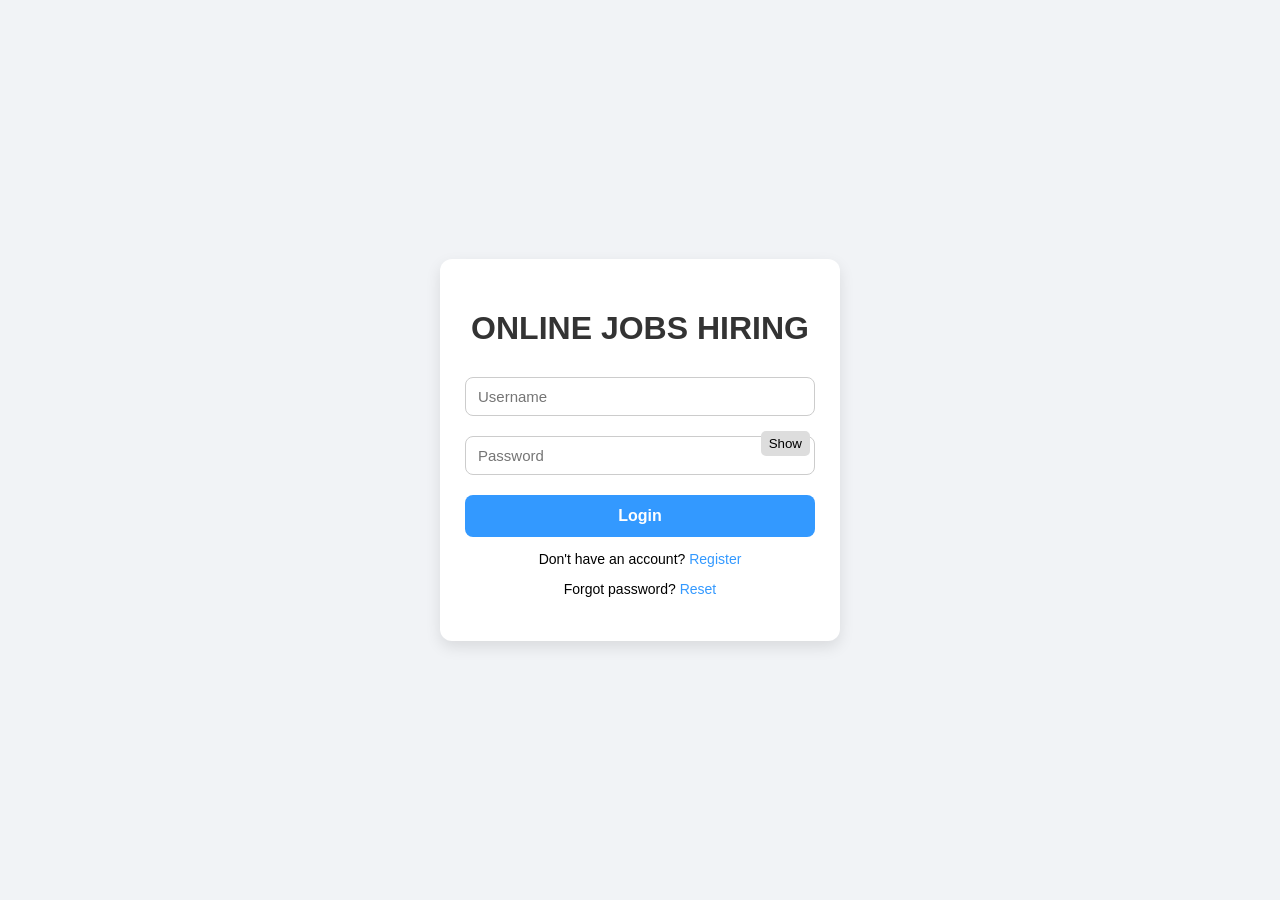
<file: index.html>
<!DOCTYPE html>
<html lang="en">
<head>
<meta charset="UTF-8">
<meta name="viewport" content="width=device-width, initial-scale=1.0">
<title>Dashboard - Online Jobs Hiring System</title>
<link rel="stylesheet" href="https://cdnjs.cloudflare.com/ajax/libs/font-awesome/6.0.0-beta3/css/all.min.css">
<style>
/* --- GENERAL BODY --- */
body {
    font-family: Arial, sans-serif;
    margin: 0;
    background-color: #f9f9f9;
}

/* --- HEADER --- */
.title-navbar {
    background: linear-gradient(90deg, #4e73df, #1cc88a);
    color: white;
    text-align: center;
    padding: 20px 0;
    font-size: 28px;
    font-weight: bold;
    box-shadow: 0 4px 8px rgba(0,0,0,0.2);
    position: sticky;
    top: 0;
    z-index: 100;
}

/* --- NAVBAR --- */
.button-navbar {
    display: flex;
    justify-content: space-between;
    align-items: center;
    background-color: white;
    padding: 12px 20px;
    box-shadow: 0 2px 4px rgba(0,0,0,0.1);
    position: sticky;
    top: 70px;
    z-index: 90;
}

.nav-buttons a {
    text-decoration: none;
    color: #333;
    font-weight: bold;
    margin-right: 20px;
    transition: all 0.3s ease;
}

.nav-buttons a:hover {
    color: #1cc88a;
    border-bottom: 2px solid #1cc88a;
}

/* --- PROFILE --- */
.profile-container {
    display: flex;
    align-items: center;
    gap: 10px;
}

.profile-container .profile-img {
    width: 45px;
    height: 45px;
    border-radius: 50%;
    object-fit: cover;
    border: 2px solid #1cc88a;
    box-shadow: 0 2px 6px rgba(0,0,0,0.2);
}

.username {
    font-weight: bold;
    color: #333;
}

/* --- LOGOUT BUTTON --- */
.logout-btn {
    background-color: #dc3545;
    color: white;
    border: none;
    padding: 10px 18px;
    border-radius: 8px;
    font-weight: bold;
    cursor: pointer;
    box-shadow: 0 2px 6px rgba(0,0,0,0.2);
    transition: all 0.3s ease;
    position: absolute;
    top: 20px;
    right: 20px;
    z-index: 200;
}

.logout-btn:hover {
    background-color: #c82333;
    transform: translateY(-1px);
}

/* --- DASHBOARD CARDS --- */
.cards {
    display: flex;
    gap: 15px;
    flex-wrap: wrap;
    margin-top: 30px;
}

.card {
    background: white;
    flex: 1 1 200px;
    padding: 20px;
    border-radius: 12px;
    text-align: center;
    box-shadow: 0 4px 10px rgba(0,0,0,0.1);
    transition: all 0.3s ease;
}

.card:hover {
    transform: translateY(-2px);
    box-shadow: 0 6px 14px rgba(0,0,0,0.15);
}

.card h3 {
    margin-bottom: 10px;
    color: #090909;
}

/* --- DASHBOARD NUMBERS --- */
.cards p {
    font-weight: bold;
    font-size: 24px;
    color: #333;
    margin: 0;
}

/* --- POST JOB FORM --- */
.job-form-container {
    display: flex;
    justify-content: center;
    margin-top: 40px;
}

.job-form {
    display: flex;
    flex-direction: column;
    gap: 12px;
    max-width: 500px;
    width: 100%;
    background: white;
    padding: 25px;
    border-radius: 15px;
    box-shadow: 0 4px 12px rgba(0,0,0,0.1);
    text-align: center;
}

.job-form h2 {
    margin-bottom: 20px;
    color: #101010;
}

.job-form input,
.job-form textarea {
    padding: 12px;
    border-radius: 8px;
    border: 1px solid #ced4da;
    font-size: 14px;
    transition: all 0.3s ease;
}

.job-form input:focus,
.job-form textarea:focus {
    outline: none;
    border-color: #1cc88a;
    box-shadow: 0 0 5px rgba(28,200,138,0.5);
}

.job-form button {
    background-color: #1cc88a;
    color: white;
    border: none;
    cursor: pointer;
    font-weight: bold;
    border-radius: 8px;
    padding: 12px;
    transition: all 0.3s ease;
}

.job-form button:hover {
    background-color: #17a673;
    transform: translateY(-2px);
}

/* --- MAIN CONTAINER --- */
main.container {
    padding: 20px;
    max-width: 1100px;
    margin: 0 auto;
}

/* --- RESPONSIVE --- */
@media (max-width: 700px) {
    .cards {
        flex-direction: column;
    }
    .button-navbar {
        flex-direction: column;
        align-items: flex-start;
    }
    .nav-buttons {
        margin-bottom: 10px;
    }
}
</style>
</head>
<body>

<!-- Logout Button -->
<button class="logout-btn" onclick="logout()">Logout</button>

<!-- HEADER -->
<header class="title-navbar">
    ONLINE JOBS HIRING
</header>

<!-- NAVBAR -->
<nav class="button-navbar">
    <div class="nav-buttons">
        <a href="post_job.html" class="nav-btn">Your Profile</a>
        <a href="view_all_jobs.html" class="nav-btn">View All Posted Jobs</a>
    </div>

    <!-- Profile Picture and Username -->
    <div class="profile-container">
        <div id="profilePictureContainer" class="profile-picture"></div>
        <div id="usernameContainer" class="username"></div>
    </div>
</nav>

<!-- MAIN DASHBOARD -->
<main class="container">
    <h2>Dashboard</h2>
    <div class="cards">
        <div class="card">
            <h3>Total Applicants</h3>
            <p id="totalApplicants">0</p>
        </div>
        <div class="card">
            <h3>Jobs Posted</h3>
            <p id="jobsPosted">0</p>
        </div>
        <div class="card">
            <h3>Pending Applications</h3>
            <p id="pendingApps">0</p>
        </div>
        <div class="card">
            <h3>Approved Applicants</h3>
            <p id="approvedApps">0</p>
        </div>
    </div>

    <!-- POST JOB SECTION CENTERED -->
    <div class="job-form-container">
        <form class="job-form" id="jobForm">
            <h2>Post a New Job</h2>
            <input type="text" placeholder="Job Title" required>
            <input type="text" placeholder="Company Name" required>
            <input type="text" placeholder="Location" required>
            <input type="text" placeholder="Salary">
            <textarea rows="3" placeholder="Job Description"></textarea>
            <input type="url" placeholder="Company Link (https://example.com)">
            <button type="submit" class="submit-btn">Post Job</button>
        </form>
    </div>
</main>

<script>
// Logout function
function logout() {
    localStorage.removeItem("currentUser");
    alert("You have been logged out.");
    window.location.href = 'log_in.html';
}

// Display profile picture and username
const profilePictureContainer = document.getElementById("profilePictureContainer");
const usernameContainer = document.getElementById("usernameContainer");
const currentUser = JSON.parse(localStorage.getItem("currentUser"));

if(currentUser){
    profilePictureContainer.innerHTML = `<img src="${currentUser.profilePic}" alt="Profile Picture" class="profile-img">`;
    usernameContainer.textContent = currentUser.username;
} else {
    window.location.href = 'log_in.html';
}

// Dashboard elements
const totalApplicants = document.getElementById("totalApplicants");
const jobsPosted = document.getElementById("jobsPosted");
const pendingApps = document.getElementById("pendingApps");
const approvedApps = document.getElementById("approvedApps");

// Load all jobs
let jobs = JSON.parse(localStorage.getItem("jobs")) || [];

// Flatten all applicants across all jobs
let allApplicants = [];
jobs.forEach(job => {
    if(job.applicants && job.applicants.length){
        job.applicants.forEach(app => {
            allApplicants.push({ ...app, jobTitle: job.title });
        });
    }
});

// Update dashboard counts
totalApplicants.textContent = allApplicants.length;
jobsPosted.textContent = jobs.length;

// POST JOB FORM LOGIC
const jobForm = document.getElementById("jobForm");
jobForm.addEventListener("submit", function(e){
    e.preventDefault();

    const title = this[0].value.trim();
    const company = this[1].value.trim();
    const location = this[2].value.trim();
    const salary = this[3].value.trim();
    const description = this[4].value.trim();
    const link = this[5].value.trim() || "#";
    const status = "Open";
    const applicants = [];

    if(!title || !company || !location) return;

    const job = { title, company, location, salary, description, link, status, postedBy: currentUser.username, applicants };

    if(!jobs.some(j => j.title === job.title && j.company === job.company)){
        jobs.push(job);
        localStorage.setItem("jobs", JSON.stringify(jobs));
    }

    jobsPosted.textContent = jobs.length;

    alert("Job posted successfully!");
    window.location.href = 'post_job.html';
});
</script>

</body>
</html>
</file>
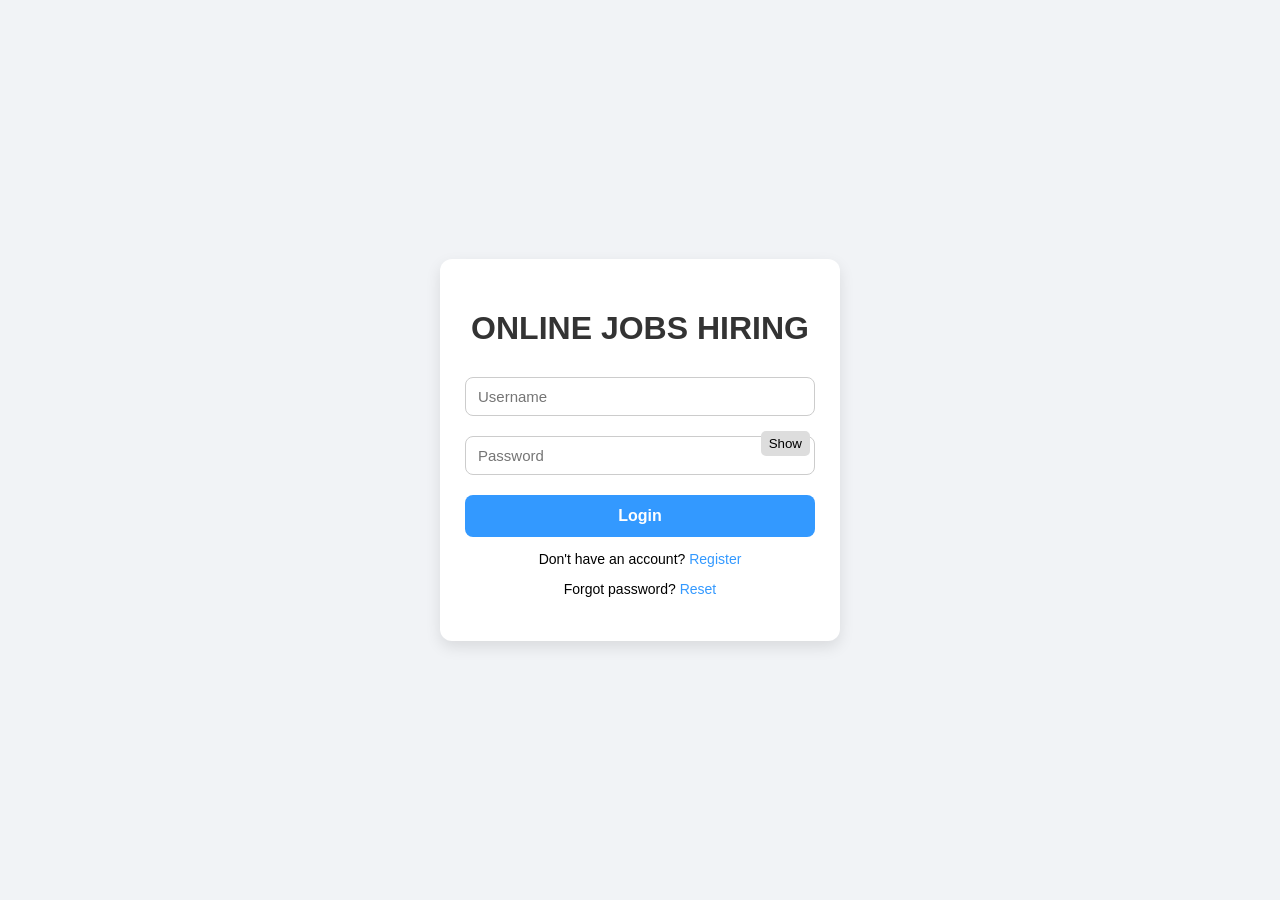
<file: log_in.html>
<!DOCTYPE html>
<html lang="en">
<head>
<meta charset="UTF-8">
<meta name="viewport" content="width=device-width, initial-scale=1.0">
<title>Login - ONLINE JOBS HIRING</title>
<style>
/* --------- Body & Form Styling --------- */
body {
    font-family: 'Segoe UI', Tahoma, Geneva, Verdana, sans-serif;
    background: #f1f3f6;
    margin: 0;
    display: flex;
    justify-content: center;
    align-items: center;
    height: 100vh;
}

.form-container {
    background: #fff;
    padding: 30px 25px;
    border-radius: 12px;
    box-shadow: 0 6px 15px rgba(0,0,0,0.1);
    width: 350px;
    text-align: center;
}

h1.main-title {
    text-align: center;
    margin-bottom: 20px;
    color: #333;
}

/* Input fields */
input[type="text"], input[type="password"], input[type="email"] {
    width: 100%;
    padding: 10px 12px;
    margin: 10px 0;
    border-radius: 8px;
    border: 1px solid #ccc;
    box-sizing: border-box;
    font-size: 15px;
    transition: all 0.3s ease;
}
input:focus {
    border-color: #3399ff;
    box-shadow: 0 0 5px rgba(51,153,255,0.5);
    outline: none;
}

/* Buttons */
button.btn {
    width: 100%;
    padding: 12px;
    background-color: #3399ff;
    color: white;
    border: none;
    border-radius: 8px;
    font-weight: bold;
    font-size: 16px;
    cursor: pointer;
    margin-top: 10px;
    transition: all 0.3s ease;
}
button.btn:hover {
    background-color: #287acc;
}

/* Password toggle */
.password-wrapper {
    position: relative;
}
.password-wrapper button {
    position: absolute;
    right: 5px;
    top: 5px;
    background: #ddd;
    border: none;
    padding: 5px 8px;
    border-radius: 5px;
    cursor: pointer;
}
.password-wrapper button:hover {
    background: #ccc;
}

/* Messages */
.message {
    margin-top: 10px;
    font-size: 14px;
}

/* Links */
.register-link, .forgot-link {
    font-size: 14px;
    margin-top: 10px;
}
.register-link a, .forgot-link a {
    color: #3399ff;
    text-decoration: none;
}
.register-link a:hover, .forgot-link a:hover {
    text-decoration: underline;
}
</style>
</head>
<body>

<div class="form-container">
    <h1 class="main-title">ONLINE JOBS HIRING</h1>

    <input type="text" id="loginUsername" placeholder="Username" required>
    
    <div class="password-wrapper">
        <input type="password" id="loginPassword" placeholder="Password" required>
        <button type="button" id="toggleLoginEye">Show</button>
    </div>

    <button class="btn" id="loginBtn">Login</button>
    <p id="loginMessage" class="message"></p>
    
    <p class="register-link">
        Don't have an account? <a href="register.html">Register</a>
    </p>
    <p class="forgot-link">
        Forgot password? <a href="#" id="forgotPassLink">Reset</a>
    </p>
</div>

<script>
// Password show/hide
const loginPassword = document.getElementById("loginPassword");
const toggleLoginEye = document.getElementById("toggleLoginEye");
toggleLoginEye.addEventListener("click", () => {
    if (loginPassword.type === "password") {
        loginPassword.type = "text";
        toggleLoginEye.textContent = "Hide";
    } else {
        loginPassword.type = "password";
        toggleLoginEye.textContent = "Show";
    }
});

// Pre-create test user if users list empty
if (!localStorage.getItem("users")) {
    localStorage.setItem("users", JSON.stringify([
        { username: "testuser", password: "1234", email: "test@example.com" }
    ]));
}

// Login
const loginUsername = document.getElementById("loginUsername");
const loginBtn = document.getElementById("loginBtn");
const loginMessage = document.getElementById("loginMessage");

loginBtn.onclick = () => {
    const username = loginUsername.value.trim();
    const password = loginPassword.value.trim();

    if (!username || !password) {
        loginMessage.style.color = "red";
        loginMessage.textContent = "Both fields are required.";
        return;
    }

    let users = JSON.parse(localStorage.getItem("users")) || [];
    const user = users.find(u => u.username === username && u.password === password);

    if (user) {
        localStorage.setItem("currentUser", JSON.stringify(user));
        loginMessage.style.color = "green";
        loginMessage.textContent = `Welcome, ${user.username}! Redirecting...`;
        setTimeout(() => window.location.href = "index.html", 800);
    } else {
        loginMessage.style.color = "red";
        loginMessage.textContent = "Invalid username or password.";
    }
};

// Forgot password
document.getElementById("forgotPassLink").addEventListener("click", () => {
    const email = prompt("Enter your registered email:");
    if (!email) return;
    
    let users = JSON.parse(localStorage.getItem("users")) || [];
    const user = users.find(u => u.email === email.trim());
    if (user) {
        const newPass = prompt("Enter your new password:");
        if (newPass) {
            user.password = newPass;
            localStorage.setItem("users", JSON.stringify(users));
            alert("Password reset successfully! Please login with new password.");
        }
    } else {
        alert("Email not found. Please register.");
    }
});
</script>
</body>
</html>
</file>
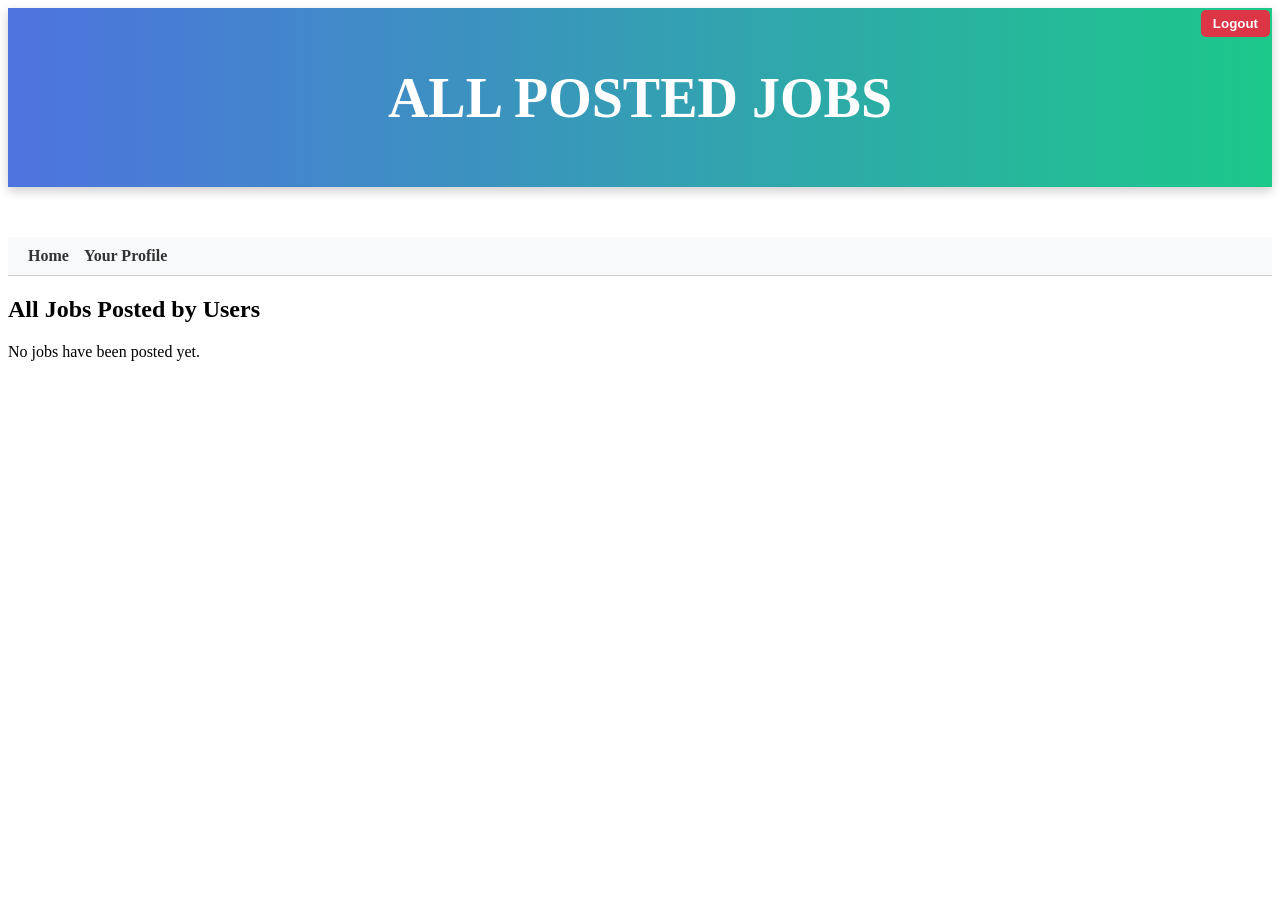
<file: view_all_jobs.html>
<!DOCTYPE html>
<html lang="en">
<head>
<meta charset="UTF-8">
<meta name="viewport" content="width=device-width, initial-scale=1.0">
<title>All Posted Jobs</title>
<style>
/* ---------- LOGOUT BUTTON ---------- */
.logout-btn-container {
    position: fixed;
    top: 10px;
    right: 10px;
    z-index: 100;
}
.logout-btn {
    padding: 6px 12px;
    background-color: #dc3545;
    color: white;
    border: none;
    border-radius: 5px;
    cursor: pointer;
    font-weight: bold;
}
.logout-btn:hover { background-color: #c82333; }

/* ---------- HEADER & NAVBAR ---------- */
.title-navbar {
    text-align: center;
    background: linear-gradient(90deg, #4e73df, #1cc88a);
    color: white;
    padding: 20px 10px;
    font-size: 28px;
    font-weight: bold;
    box-shadow: 0 4px 10px rgba(0,0,0,0.2);
}

.button-navbar {
    display: flex;
    justify-content: flex-start;
    align-items: center;
    background-color: #f8f9fa;
    padding: 10px 20px;
    border-bottom: 1px solid #ccc;
    margin-top: 50px;
}

.nav-buttons {
    display: flex;
    gap: 15px;
}
.nav-buttons a {
    text-decoration: none;
    color: #333;
    font-weight: bold;
}

/* ---------- PROFILE ---------- */
.profile-container {
    margin-left: auto;
    display: flex;
    align-items: center;
    gap: 10px;
}
.profile-img {
    width: 40px;
    height: 40px;
    border-radius: 50%;
    object-fit: cover;
    border: 2px solid #ccc;
}

/* ---------- JOB CARDS ---------- */
.job-card {
    border: 1px solid #ccc;
    padding: 15px;
    margin-bottom: 15px;
    border-radius: 8px;
    background-color: white;
}

/* ---------- BUTTONS ---------- */
.job-card-actions button {
    margin-top: 5px;
    padding: 6px 12px;
    border: none;
    border-radius: 5px;
    cursor: pointer;
    font-weight: bold;
    box-shadow: 0 2px 5px rgba(0,0,0,0.2);
    transition: 0.3s;
    color: white;
}
.apply-btn { background-color: #28a745; }
.apply-btn:hover { background-color: #218838; }
</style>
</head>
<body>

<div class="logout-btn-container">
    <button class="logout-btn" onclick="logout()">Logout</button>
</div>

<header class="title-navbar">
    <h1>ALL POSTED JOBS</h1>
</header>

<nav class="button-navbar">
    <div class="nav-buttons">
        <a href="index.html" class="nav-btn">Home</a>
        <a href="post_job.html" class="nav-btn">Your Profile</a>
    </div>
    <div class="profile-container" id="profileContainer"></div>
</nav>

<main class="container">
    <h2>All Jobs Posted by Users</h2>
    <section id="allJobsSection"></section>
</main>

<script>
// ---------- LOGOUT ----------
function logout() {
    localStorage.removeItem("currentUser");
    alert("You have been logged out.");
    window.location.href = 'log_in.html';
}

// ---------- PROFILE ----------
const currentUser = JSON.parse(localStorage.getItem("currentUser")) || {};
const profileContainer = document.getElementById("profileContainer");
if (currentUser.username) {
    profileContainer.innerHTML = `
        <img src="${currentUser.profilePic || 'default-profile.png'}" alt="Profile" class="profile-img">
        <span>${currentUser.username}</span>
    `;
}

// ---------- LOAD ALL JOBS ----------
const allJobsSection = document.getElementById("allJobsSection");
const jobs = JSON.parse(localStorage.getItem("jobs")) || [];

if (jobs.length === 0) {
    allJobsSection.innerHTML = "<p>No jobs have been posted yet.</p>";
} else {
    jobs.forEach((job, index) => {
        const jobCard = document.createElement("div");
        jobCard.classList.add("job-card");

        jobCard.innerHTML = `
            <h3>${job.title}</h3>
            <p><strong>Company:</strong> ${job.company}</p>
            <p><strong>Location:</strong> ${job.location}</p>
            <p><strong>Salary:</strong> ${job.salary || 'Not Specified'}</p>
            <p><strong>Description:</strong> ${job.description || 'No description available'}</p>
            <p><strong>Posted By:</strong> ${job.postedBy}</p>
            <p><strong>Job Link:</strong> <a href="${job.link || '#'}" target="_blank">${job.link || 'N/A'}</a></p>
            <div class="job-card-actions">
                <button class="apply-btn" onclick="applyJob(${index})">Apply</button>
            </div>
        `;
        allJobsSection.appendChild(jobCard);
    });
}

// ---------- APPLY JOB ----------
function applyJob(jobIndex) {
    localStorage.setItem("applyJobIndex", jobIndex);
    window.location.href = 'resume_form.html';
}
</script>
</body>
</html>
</file>
